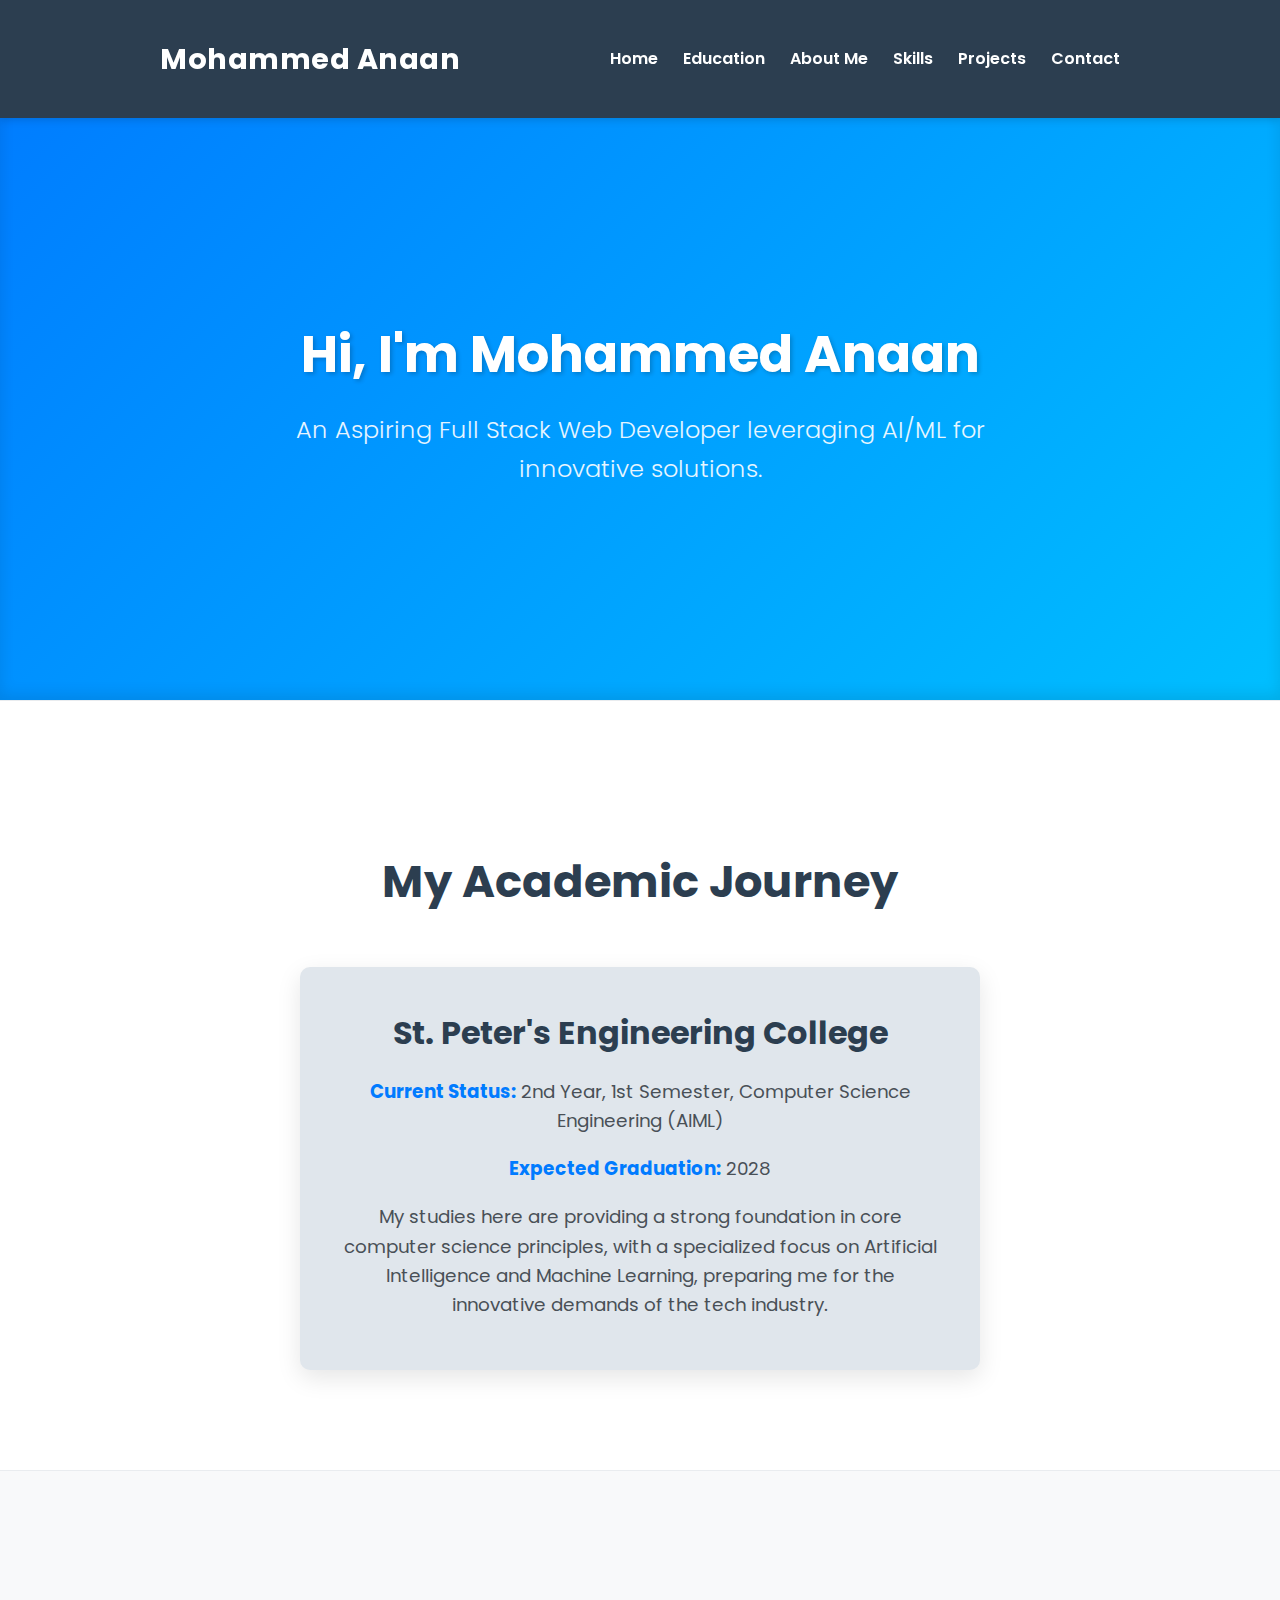
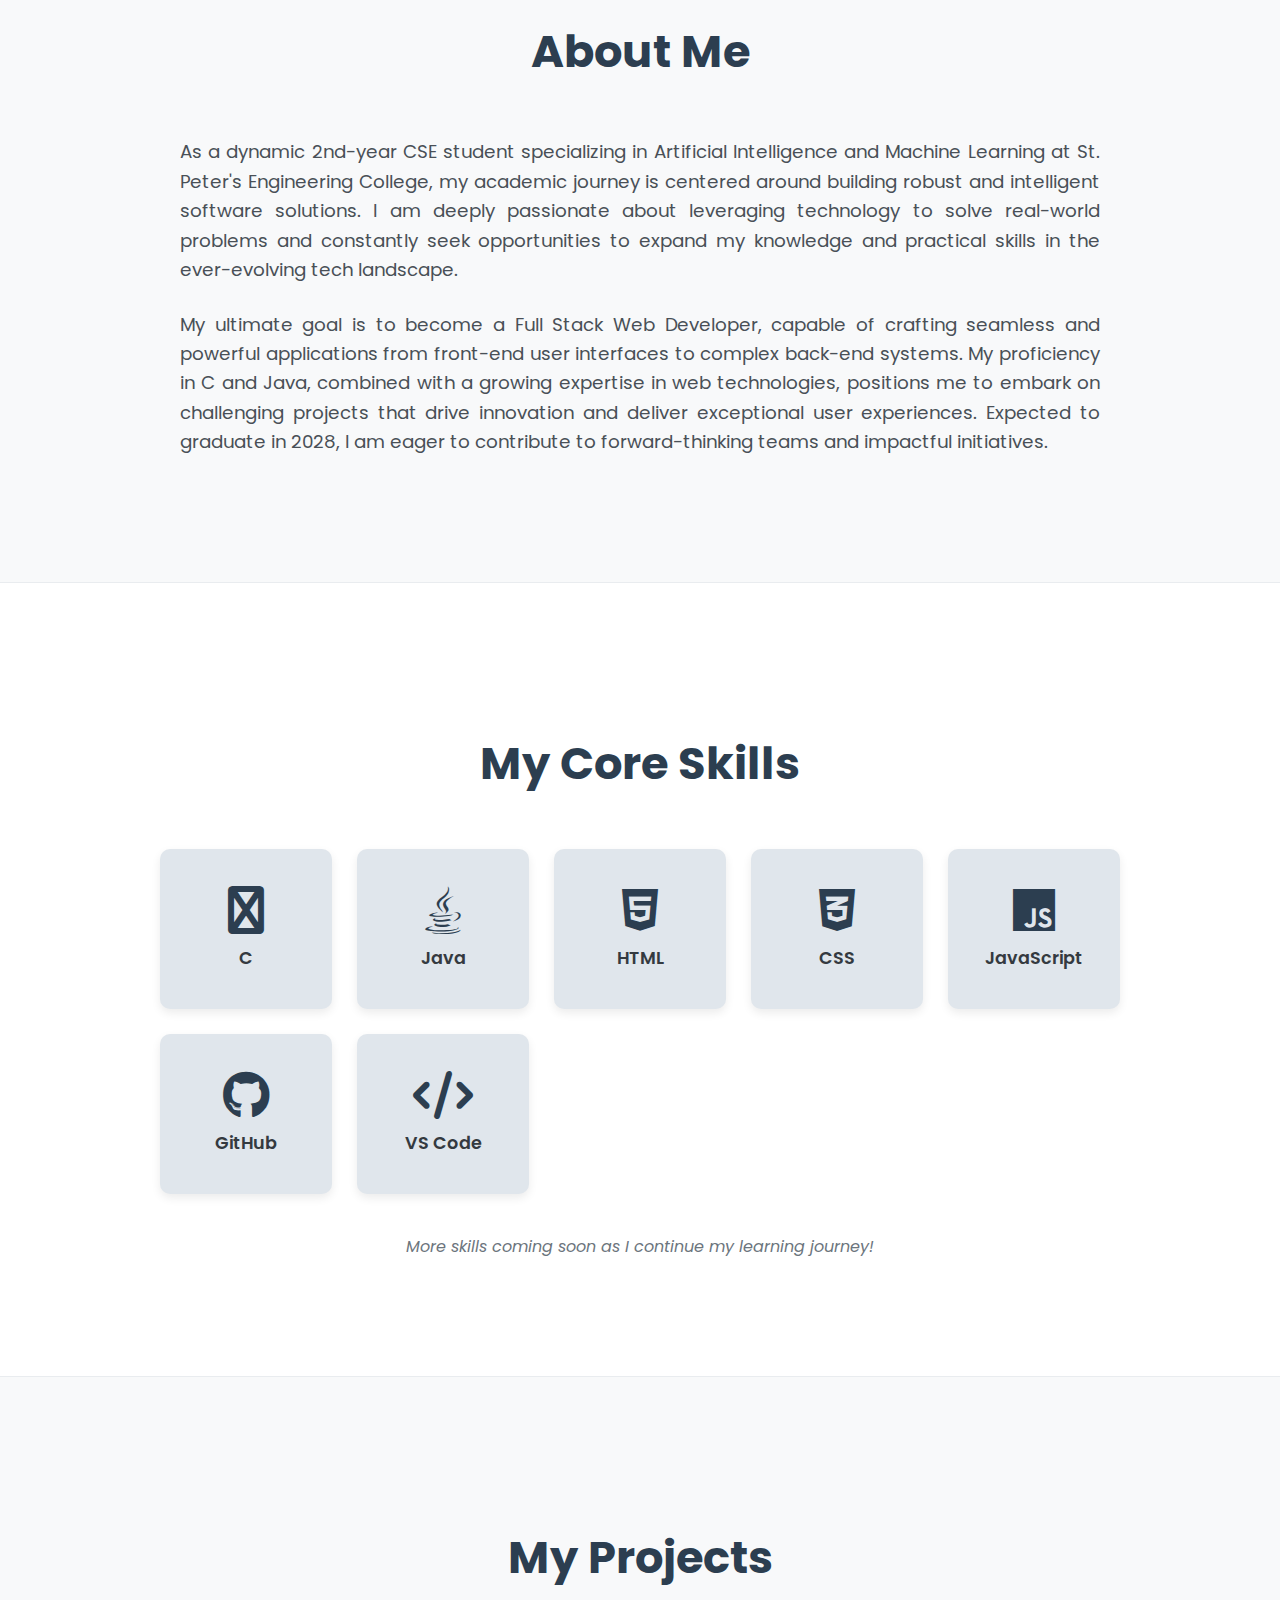
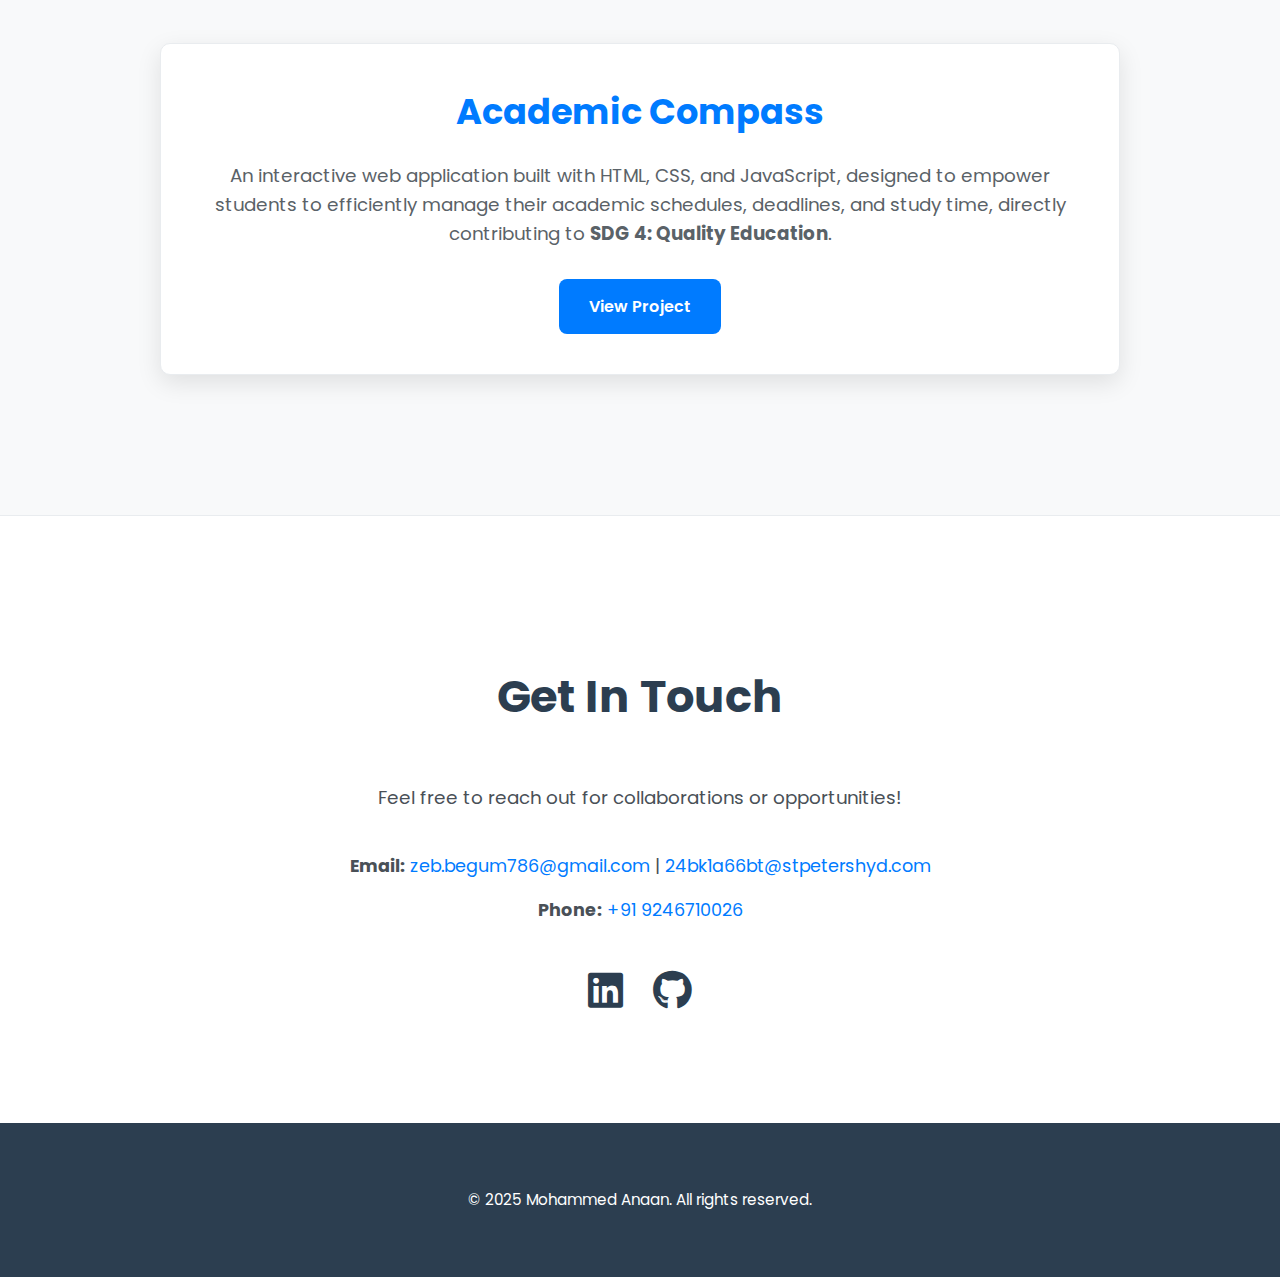
<file: task 1/index.html>
<!DOCTYPE html>
<html lang="en">
<head>
    <meta charset="UTF-8">
    <meta name="viewport" content="width=device-width, initial-scale=1.0">
    <title>Mohammed Anaan - Portfolio</title>
    <link rel="stylesheet" href="https://cdnjs.cloudflare.com/ajax/libs/font-awesome/6.0.0-beta3/css/all.min.css">
    <link href="https://fonts.googleapis.com/css2?family=Poppins:wght@300;400;600;700&display=swap" rel="stylesheet">

    <style>
        body {
            font-family: 'Poppins', Arial, sans-serif;
            margin: 0;
            padding: 0;
            line-height: 1.6;
            background-color: #f8f9fa; /* Very light gray */
            color: #343a40; /* Dark gray for text */
            scroll-behavior: smooth;
        }
        .container {
            max-width: 960px;
            margin: 0 auto;
            padding: 20px;
        }
        .header {
            background-color: #2c3e50; /* Dark blue-gray */
            color: white;
            padding: 1rem 0;
            position: fixed;
            width: 100%;
            top: 0;
            z-index: 1000;
            box-shadow: 0 2px 8px rgba(0, 0, 0, 0.15);
        }

        .header .container {
            display: flex;
            justify-content: space-between;
            align-items: center;
        }

        .logo {
            margin: 0;
            font-size: 1.8rem;
            color: white;
            font-weight: 700;
            letter-spacing: 0.5px;
        }

        .navbar ul {
            list-style: none;
            margin: 0;
            padding: 0;
            display: flex;
        }

        .navbar li {
            margin-left: 25px;
        }

        .navbar a {
            color: white;
            text-decoration: none;
            font-weight: 600;
            transition: color 0.3s ease;
        }

        .navbar a:hover {
            color: #b0e0e6; /* Powder blue on hover for links */
        }

        .hero-section {
            background: linear-gradient(135deg, #007bff, #00bfff); /* Blue gradient */
            color: white;
            text-align: center;
            padding: 120px 20px;
            margin-top: 60px;
            display: flex;
            flex-direction: column;
            align-items: center;
            justify-content: center;
            min-height: 400px;
            box-shadow: inset 0 -5px 15px rgba(0,0,0,0.1);
        }

        .hero-section h2 {
            font-size: 3.2rem;
            margin-bottom: 15px;
            font-weight: 700;
            text-shadow: 2px 2px 4px rgba(0,0,0,0.2);
        }

        .hero-section p {
            font-size: 1.5rem;
            max-width: 700px;
            margin: 0 auto;
            font-weight: 300;
            opacity: 0.9;
        }

        section {
            padding: 80px 0;
            border-bottom: 1px solid #e9ecef;
        }

        section:last-of-type {
            border-bottom: none;
        }

        section h3 {
            text-align: center;
            font-size: 2.8rem;
            color: #2c3e50;
            margin-bottom: 50px;
            font-weight: 700;
        }

        /* Education Section Specific Styles */
        .education-section {
            background-color: #ffffff;
        }

        .education-card {
            background-color: #e0e6ec; /* Soft gray-blue background */
            border-radius: 10px;
            padding: 40px;
            box-shadow: 0 8px 25px rgba(0, 0, 0, 0.1);
            text-align: center;
            max-width: 600px;
            margin: 0 auto;
        }

        .education-card h4 {
            color: #2c3e50;
            font-size: 2rem;
            margin-top: 0;
            margin-bottom: 15px;
            font-weight: 700;
        }

        .education-card p {
            font-size: 1.15rem;
            margin-bottom: 10px;
            color: #495057;
        }
        .education-card p strong {
            color: #007bff;
        }


        /* About Section Specific Styles */
        .about-section {
            background-color: #f8f9fa;
        }

        .about-section p {
            font-size: 1.15rem;
            text-align: justify;
            margin-bottom: 25px;
            color: #495057;
            padding: 0 20px; /* Add horizontal padding for readability on smaller screens */
        }

        .about-section h4 {
            text-align: center;
            font-size: 2rem;
            color: #2c3e50;
            margin-top: 40px;
            margin-bottom: 25px;
            font-weight: 600;
        }

        /* Skills Section Specific Styles */
        .skills-section {
            background-color: #ffffff;
        }

        .skills-grid {
            display: grid; /* Use grid for more control */
            grid-template-columns: repeat(auto-fit, minmax(150px, 1fr)); /* Responsive grid columns */
            gap: 25px; /* Space between skill cards */
            margin-top: 30px;
        }

        .skill-card {
            background-color: #e0e6ec; /* Soft gray-blue */
            color: #343a40;
            padding: 20px;
            border-radius: 10px;
            font-size: 1.1rem;
            font-weight: 600;
            box-shadow: 0 4px 10px rgba(0, 0, 0, 0.08);
            transition: background-color 0.3s ease, transform 0.2s ease, box-shadow 0.3s ease;
            display: flex;
            flex-direction: column; /* Stack icon and text */
            align-items: center;
            justify-content: center;
            text-align: center;
            cursor: pointer; /* Indicate clickability */
            height: 120px; /* Fixed height for uniformity */
        }

        .skill-card i {
            font-size: 3rem; /* Larger icon size */
            margin-bottom: 10px;
            color: #2c3e50; /* Icon color */
            transition: color 0.3s ease;
        }

        .skill-card:hover {
            background-color: #007bff; /* Primary blue on hover */
            color: white;
            transform: translateY(-8px);
            box-shadow: 0 8px 18px rgba(0, 0, 0, 0.15);
        }
        .skill-card:hover i {
            color: white; /* Icon also turns white on hover */
        }

        .skills-coming-soon {
            text-align: center;
            font-style: italic;
            color: #6c757d;
            margin-top: 40px;
            font-size: 1rem;
        }

        /* Modal (Pop-up) Styles */
        .modal-overlay {
            position: fixed;
            top: 0;
            left: 0;
            width: 100%;
            height: 100%;
            background-color: rgba(0, 0, 0, 0.6); /* Semi-transparent black overlay */
            display: flex;
            justify-content: center;
            align-items: center;
            z-index: 2000; /* Above all other content */
            opacity: 0;
            visibility: hidden;
            transition: opacity 0.3s ease, visibility 0.3s ease;
        }

        .modal-overlay.active {
            opacity: 1;
            visibility: visible;
        }

        .modal-content {
            background-color: white;
            padding: 40px;
            border-radius: 10px;
            box-shadow: 0 10px 30px rgba(0, 0, 0, 0.2);
            max-width: 600px;
            width: 90%;
            position: relative;
            transform: translateY(20px);
            opacity: 0;
            transition: transform 0.3s ease, opacity 0.3s ease;
        }

        .modal-overlay.active .modal-content {
            transform: translateY(0);
            opacity: 1;
        }

        .modal-content h4 {
            color: #007bff;
            font-size: 2rem;
            margin-top: 0;
            margin-bottom: 20px;
            text-align: center;
        }

        .modal-content p {
            font-size: 1.05rem;
            line-height: 1.8;
            margin-bottom: 15px;
            color: #495057;
            text-align: justify;
        }

        .modal-close-btn {
            position: absolute;
            top: 15px;
            right: 15px;
            background: none;
            border: none;
            font-size: 1.8rem;
            color: #6c757d;
            cursor: pointer;
            transition: color 0.2s ease;
        }

        .modal-close-btn:hover {
            color: #343a40;
        }

        /* Projects Section Specific Styles */
        .projects-section {
            background-color: #f8f9fa;
        }

        .project-card {
            background-color: #ffffff;
            border: 1px solid #e9ecef;
            border-radius: 10px;
            padding: 40px;
            margin-bottom: 40px;
            box-shadow: 0 8px 25px rgba(0, 0, 0, 0.1);
            text-align: center;
            transition: transform 0.3s ease, box-shadow 0.3s ease;
        }

        .project-card:hover {
            transform: translateY(-10px);
            box-shadow: 0 15px 30px rgba(0, 0, 0, 0.15);
        }

        .project-card h4 {
            color: #007bff;
            font-size: 2.2rem;
            margin-top: 0;
            margin-bottom: 20px;
            font-weight: 700;
        }

        .project-card p {
            font-size: 1.15rem;
            margin-bottom: 30px;
            color: #5a6268;
        }

        .btn {
            display: inline-block;
            background-color: #007bff;
            color: white;
            padding: 15px 30px;
            border: none;
            border-radius: 8px;
            text-decoration: none;
            font-weight: 600;
            transition: background-color 0.3s ease, transform 0.2s ease;
        }

        .btn:hover {
            background-color: #0056b3;
            transform: translateY(-3px);
        }

        /* Contact Section Specific Styles */
        .contact-section {
            background-color: #ffffff;
            text-align: center;
        }

        .contact-section p {
            font-size: 1.15rem;
            margin-bottom: 40px;
            color: #495057;
        }

        .contact-info {
            display: flex;
            flex-direction: column;
            gap: 15px;
        }

        .contact-info p {
            margin: 0;
            font-size: 1.1rem;
        }

        .contact-info a {
            color: #007bff;
            text-decoration: none;
            transition: color 0.3s ease;
        }

        .contact-info a:hover {
            color: #0056b3;
            text-decoration: underline;
        }

        .social-icons {
            margin-top: 35px;
            display: flex;
            justify-content: center;
            gap: 30px;
        }

        .social-icons a {
            color: #2c3e50;
            font-size: 2.5rem;
            transition: color 0.3s ease, transform 0.2s ease;
        }

        .social-icons a:hover {
            color: #007bff;
            transform: translateY(-5px);
        }

        .footer {
            background-color: #2c3e50;
            color: white;
            text-align: center;
            padding: 30px 0;
            font-size: 0.95rem;
        }

        /* Responsive Design Adjustments */
        @media (max-width: 768px) {
            .header .container {
                flex-direction: column;
                text-align: center;
            }

            .navbar ul {
                margin-top: 15px;
                flex-wrap: wrap;
                justify-content: center;
            }

            .navbar li {
                margin: 0 10px 10px 10px;
            }

            .hero-section {
                padding: 100px 20px;
                min-height: 250px;
            }

            .hero-section h2 {
                font-size: 2.5rem;
            }

            .hero-section p {
                font-size: 1.2rem;
            }

            section {
                padding: 60px 0;
            }

            section h3 {
                font-size: 2rem;
            }

            .education-card {
                padding: 30px;
            }

            .skills-grid {
                grid-template-columns: repeat(auto-fit, minmax(120px, 1fr));
                gap: 15px;
            }
            .skill-card {
                padding: 15px;
                height: 100px;
                font-size: 0.9rem;
            }
            .skill-card i {
                font-size: 2.5rem;
            }

            .project-card, .skill-tag {
                margin: 15px auto;
                max-width: 95%;
            }

            .contact-info p {
                flex-direction: column;
            }

            .social-icons {
                gap: 20px;
            }
            .social-icons a {
                font-size: 2.2rem;
            }
            .modal-content {
                padding: 30px;
            }
            .modal-content h4 {
                font-size: 1.8rem;
            }
        }
    </style>
</head>
<body>

    <header class="header">
        <div class="container">
            <h1 class="logo">Mohammed Anaan</h1>
            <nav class="navbar">
                <ul>
                    <li><a href="#hero">Home</a></li>
                    <li><a href="#education">Education</a></li>
                    <li><a href="#about">About Me</a></li>
                    <li><a href="#skills">Skills</a></li>
                    <li><a href="#projects">Projects</a></li>
                    <li><a href="#contact">Contact</a></li>
                </ul>
            </nav>
        </div>
    </header>

    <section id="hero" class="hero-section">
        <div class="container">
            <h2>Hi, I'm Mohammed Anaan</h2>
            <p>An Aspiring Full Stack Web Developer leveraging AI/ML for innovative solutions.</p>
        </div>
    </section>

    <section id="education" class="education-section">
        <div class="container">
            <h3>My Academic Journey</h3>
            <div class="education-card">
                <h4>St. Peter's Engineering College</h4>
                <p><strong>Current Status:</strong> 2nd Year, 1st Semester, Computer Science Engineering (AIML)</p>
                <p><strong>Expected Graduation:</strong> 2028</p>
                <p>My studies here are providing a strong foundation in core computer science principles, with a specialized focus on Artificial Intelligence and Machine Learning, preparing me for the innovative demands of the tech industry.</p>
            </div>
        </div>
    </section>

    <section id="about" class="about-section">
        <div class="container">
            <h3>About Me</h3>
            <p>
                As a dynamic 2nd-year CSE student specializing in Artificial Intelligence and Machine Learning at St. Peter's Engineering College, my academic journey is centered around building robust and intelligent software solutions. I am deeply passionate about leveraging technology to solve real-world problems and constantly seek opportunities to expand my knowledge and practical skills in the ever-evolving tech landscape.
            </p>
            <p>
                My ultimate goal is to become a Full Stack Web Developer, capable of crafting seamless and powerful applications from front-end user interfaces to complex back-end systems. My proficiency in C and Java, combined with a growing expertise in web technologies, positions me to embark on challenging projects that drive innovation and deliver exceptional user experiences. Expected to graduate in 2028, I am eager to contribute to forward-thinking teams and impactful initiatives.
            </p>
        </div>
    </section>

    <section id="skills" class="skills-section">
        <div class="container">
            <h3>My Core Skills</h3>
            <div class="skills-grid">
                <div class="skill-card" data-skill="C">
                    <i class="fas fa-cuttlefish"></i>
                    <span>C</span>
                </div>
                <div class="skill-card" data-skill="Java">
                    <i class="fab fa-java"></i>
                    <span>Java</span>
                </div>
                <div class="skill-card" data-skill="HTML">
                    <i class="fab fa-html5"></i>
                    <span>HTML</span>
                </div>
                <div class="skill-card" data-skill="CSS">
                    <i class="fab fa-css3-alt"></i>
                    <span>CSS</span>
                </div>
                <div class="skill-card" data-skill="JavaScript">
                    <i class="fab fa-js"></i>
                    <span>JavaScript</span>
                </div>
                <div class="skill-card" data-skill="GitHub">
                    <i class="fab fa-github"></i>
                    <span>GitHub</span>
                </div>
                <div class="skill-card" data-skill="VS Code">
                    <i class="fas fa-code"></i>
                    <span>VS Code</span>
                </div>
            </div>
            <p class="skills-coming-soon">
                More skills coming soon as I continue my learning journey!
            </p>
        </div>
    </section>

    <section id="projects" class="projects-section">
        <div class="container">
            <h3>My Projects</h3>
            <div class="project-card">
                <h4>Academic Compass</h4>
                <p>
                    An interactive web application built with HTML, CSS, and JavaScript, designed to empower students to efficiently manage their academic schedules, deadlines, and study time, directly contributing to <strong>SDG 4: Quality Education</strong>.
                </p>
                <a href="https://annu987.github.io/SmartSchedulerProject/" class="btn view-project-btn">View Project</a>
            </div>
        </div>
    </section>

    <section id="contact" class="contact-section">
        <div class="container">
            <h3>Get In Touch</h3>
            <p>Feel free to reach out for collaborations or opportunities!</p>
            <div class="contact-info">
                <p><strong>Email:</strong> <a href="mailto:zeb.begum786@gmail.com">zeb.begum786@gmail.com</a> | <a href="mailto:24bk1a66bt@stpetershyd.com">24bk1a66bt@stpetershyd.com</a></p>
                <p><strong>Phone:</strong> <a href="tel:+919246710026">+91 9246710026</a></p>
            </div>
            <div class="social-icons">
                <a href="https://www.linkedin.com/in/mohammed-anaan-b06b90360/" target="_blank" aria-label="LinkedIn Profile"><i class="fab fa-linkedin"></i></a>
                <a href="https://github.com/annu987" target="_blank" aria-label="GitHub Profile"><i class="fab fa-github"></i></a>
            </div>
        </div>
    </section>

    <footer class="footer">
        <div class="container">
            <p>&copy; 2025 Mohammed Anaan. All rights reserved.</p>
        </div>
    </footer>

    <div id="skillModal" class="modal-overlay">
        <div class="modal-content">
            <button class="modal-close-btn">&times;</button>
            <h4 id="modalSkillTitle"></h4>
            <div id="modalSkillDescription"></div>
        </div>
    </div>

    <script>
        // Smooth scrolling for navigation links
        document.querySelectorAll('nav a').forEach(anchor => {
            anchor.addEventListener('click', function (e) {
                e.preventDefault();
                document.querySelector(this.getAttribute('href')).scrollIntoView({
                    behavior: 'smooth'
                });
            });
        });

        // Skill Modal Logic
        const skillCards = document.querySelectorAll('.skill-card');
        const skillModal = document.getElementById('skillModal');
        const modalSkillTitle = document.getElementById('modalSkillTitle');
        const modalSkillDescription = document.getElementById('modalSkillDescription');
        const modalCloseBtn = document.querySelector('.modal-close-btn');

        const skillDescriptions = {
            "C": {
                title: "C Programming",
                description: "<p>My foundational understanding of C programming allows me to grasp core computing concepts, memory management, and data structures. It provides a solid base for low-level system programming and efficient algorithm implementation, crucial for understanding how software interacts with hardware.</p>"
            },
            "Java": {
                title: "Java Programming",
                description: "<p>Proficient in Java, I can develop robust, object-oriented applications suitable for various platforms. My skills include working with Java's extensive libraries and frameworks, enabling me to build scalable and maintainable software solutions, from enterprise systems to Android applications.</p>"
            },
            "HTML": {
                title: "HTML5",
                description: "<p>I master HTML5 to structure the content of web pages effectively and semantically. My expertise ensures that websites are well-organized, accessible, and ready to be styled and made interactive, forming the backbone of any web project.</p>"
            },
            "CSS": {
                title: "CSS3",
                description: "<p>Using CSS3, I design visually appealing and responsive user interfaces, transforming raw HTML into engaging web experiences. I am skilled in creating layouts, applying styles, and implementing animations to ensure a consistent and attractive look across devices.</p>"
            },
            "JavaScript": {
                title: "JavaScript",
                description: "<p>My JavaScript skills bring interactivity and dynamic functionality to web pages, enabling rich user experiences. I am capable of implementing complex client-side logic, handling events, and interacting with APIs to build modern, responsive web applications.</p>"
            },
            "GitHub": {
                title: "GitHub & Version Control",
                description: "<p>I effectively utilize GitHub for version control and collaborative development. My proficiency includes branching, merging, pull requests, and managing repositories, ensuring efficient teamwork and organized project history, essential for professional software development.</p>"
            },
            "VS Code": {
                title: "VS Code (Integrated Development Environment)",
                description: "<p>I leverage Visual Studio Code as my primary IDE, utilizing its powerful features for efficient coding, debugging, and project management. Its extensive ecosystem of extensions and integrated terminal significantly boosts my development workflow across various programming languages.</p>"
            }
        };

        skillCards.forEach(card => {
            card.addEventListener('click', () => {
                const skillName = card.dataset.skill;
                const skillInfo = skillDescriptions[skillName];
                if (skillInfo) {
                    modalSkillTitle.textContent = skillInfo.title;
                    modalSkillDescription.innerHTML = skillInfo.description;
                    skillModal.classList.add('active');
                    document.body.style.overflow = 'hidden'; // Prevent scrolling when modal is open
                }
            });
        });

        modalCloseBtn.addEventListener('click', () => {
            skillModal.classList.remove('active');
            document.body.style.overflow = ''; // Restore scrolling
        });

        // Close modal if clicked outside content
        skillModal.addEventListener('click', (e) => {
            if (e.target === skillModal) {
                skillModal.classList.remove('active');
                document.body.style.overflow = '';
            }
        });
    </script>
</body>
</html>
</file>
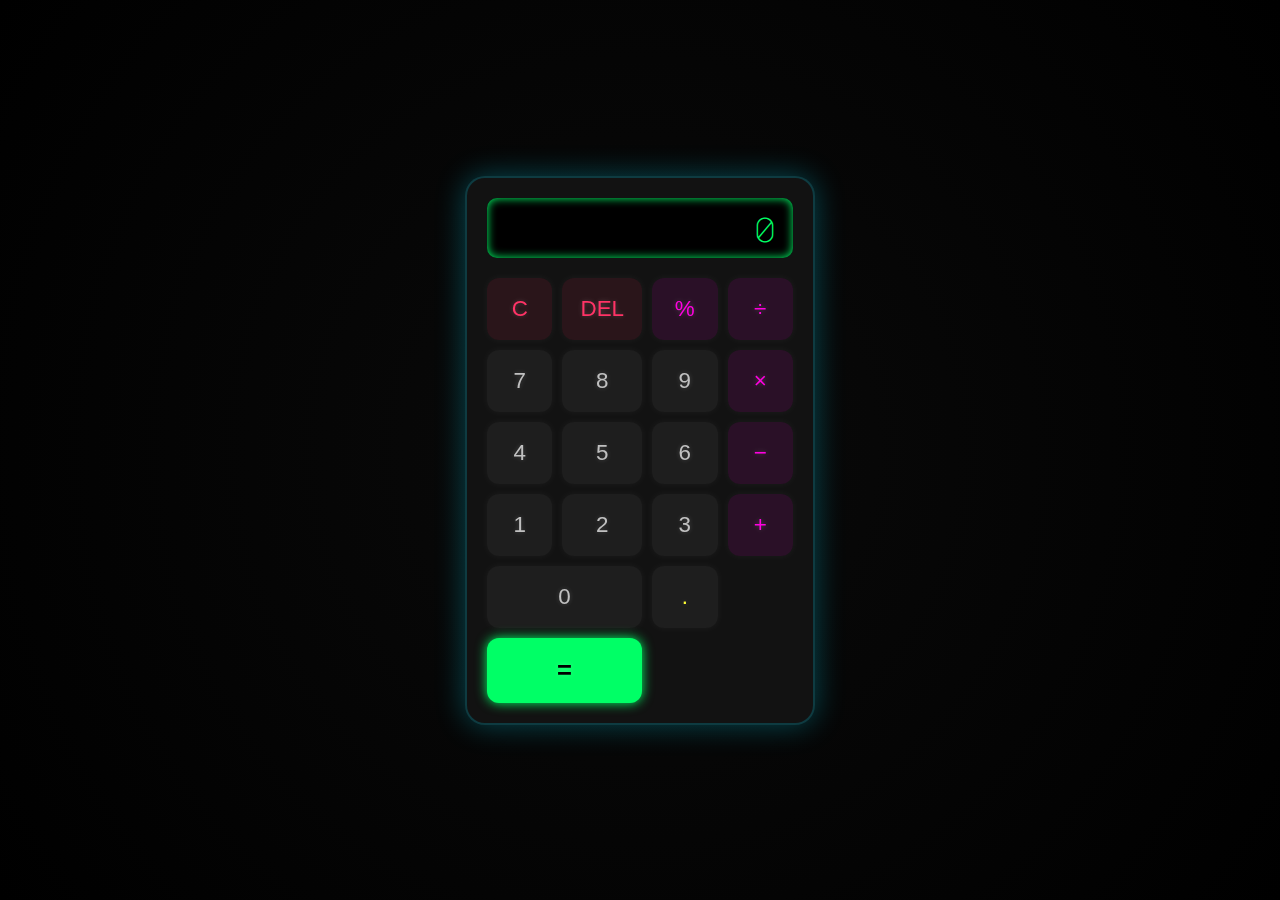
<file: task 3/index.html>
<!DOCTYPE html>
<html lang="en">
<head>
  <meta charset="UTF-8" />
  <meta name="viewport" content="width=device-width, initial-scale=1.0"/>
  <title>Neon RGB Calculator</title>
  <link rel="stylesheet" href="style.css" />
  <link href="https://fonts.googleapis.com/css2?family=Major+Mono+Display&family=Orbitron:wght@400;700&display=swap" rel="stylesheet">
</head>
<body>
  <div class="calculator">
    <input type="text" class="display" id="display" disabled />
    <div class="buttons">
      <button class="clear" onclick="clearDisplay()">C</button>
      <button class="delete" onclick="deleteLast()">DEL</button>
      <button class="operator" onclick="setOperator('%')">%</button>
      <button class="operator" onclick="setOperator('/')">÷</button>

      <button onclick="appendValue('7')">7</button>
      <button onclick="appendValue('8')">8</button>
      <button onclick="appendValue('9')">9</button>
      <button class="operator" onclick="setOperator('*')">×</button>

      <button onclick="appendValue('4')">4</button>
      <button onclick="appendValue('5')">5</button>
      <button onclick="appendValue('6')">6</button>
      <button class="operator" onclick="setOperator('-')">−</button>

      <button onclick="appendValue('1')">1</button>
      <button onclick="appendValue('2')">2</button>
      <button onclick="appendValue('3')">3</button>
      <button class="operator" onclick="setOperator('+')">+</button>

      <button class="zero" onclick="appendValue('0')">0</button>
      <button class="decimal" onclick="appendValue('.')">.</button>
      <button class="equal" onclick="calculate()">=</button>
    </div>
  </div>
  <script src="script.js"></script>
</body>
</html>
</file>
<file: task 3/style.css>
@import url('https://fonts.googleapis.com/css2?family=Major+Mono+Display&family=Orbitron:wght@400;700&display=swap');

:root {
  --neon-blue: #00e0ff;
  --neon-purple: #ff00e0;
  --neon-green: #00ff66;
  --neon-red: #ff3366;
  --neon-yellow: #ffff33;
  --bg-dark: #0a0a0a;
  --calculator-base: #121212;
  --button-base: #1e1e1e;
  --button-hover: #2c2c2c;
}

* {
  box-sizing: border-box;
  margin: 0;
  padding: 0;
}

body {
  background: radial-gradient(circle at center, var(--bg-dark), #000);
  font-family: 'Orbitron', sans-serif;
  display: flex;
  justify-content: center;
  align-items: center;
  min-height: 100vh;
  overflow: hidden;
  padding: 20px;
}

.calculator {
  width: 100%;
  max-width: 350px;
  background: var(--calculator-base);
  padding: 20px;
  border-radius: 20px;
  box-shadow: 0 0 30px rgba(0, 224, 255, 0.3);
  border: 2px solid rgba(0, 224, 255, 0.2);
  backdrop-filter: blur(4px);
}

.display {
  width: 100%;
  height: 60px;
  background: black;
  color: var(--neon-green);
  font-family: 'Major Mono Display', monospace;
  font-size: 2.2em;
  padding: 10px 15px;
  border: none;
  border-radius: 10px;
  text-align: right;
  margin-bottom: 20px;
  box-shadow: inset 0 0 10px var(--neon-green);
  overflow-x: auto;
}

.buttons {
  display: grid;
  grid-template-columns: repeat(4, 1fr);
  gap: 10px;
}

button {
  font-size: 1.4em;
  padding: 18px;
  border: none;
  border-radius: 12px;
  background: var(--button-base);
  color: #c0c0c0;
  cursor: pointer;
  transition: all 0.2s ease-in-out;
  box-shadow: 0 0 8px rgba(255, 255, 255, 0.05);
  text-shadow: 0 0 5px rgba(255, 255, 255, 0.2);
}

button:hover {
  background: var(--button-hover);
  transform: scale(1.05);
  box-shadow: 0 0 12px rgba(0, 224, 255, 0.4);
}

/* Special buttons */
.clear, .delete {
  color: var(--neon-red);
  background: rgba(255, 51, 102, 0.1);
}

.operator {
  color: var(--neon-purple);
  background: rgba(255, 0, 224, 0.1);
}

.equal {
  grid-column: span 2;
  background: var(--neon-green);
  color: #000;
  font-weight: bold;
  font-size: 1.6em;
  box-shadow: 0 0 12px var(--neon-green);
}

.zero {
  grid-column: span 2;
}

.decimal {
  color: var(--neon-yellow);
}

/* Responsive fix */
@media (max-width: 400px) {
  .display {
    font-size: 1.8em;
    height: 50px;
  }

  button {
    padding: 14px;
    font-size: 1.2em;
  }

  .equal {
    font-size: 1.4em;
  }
}
</file>
